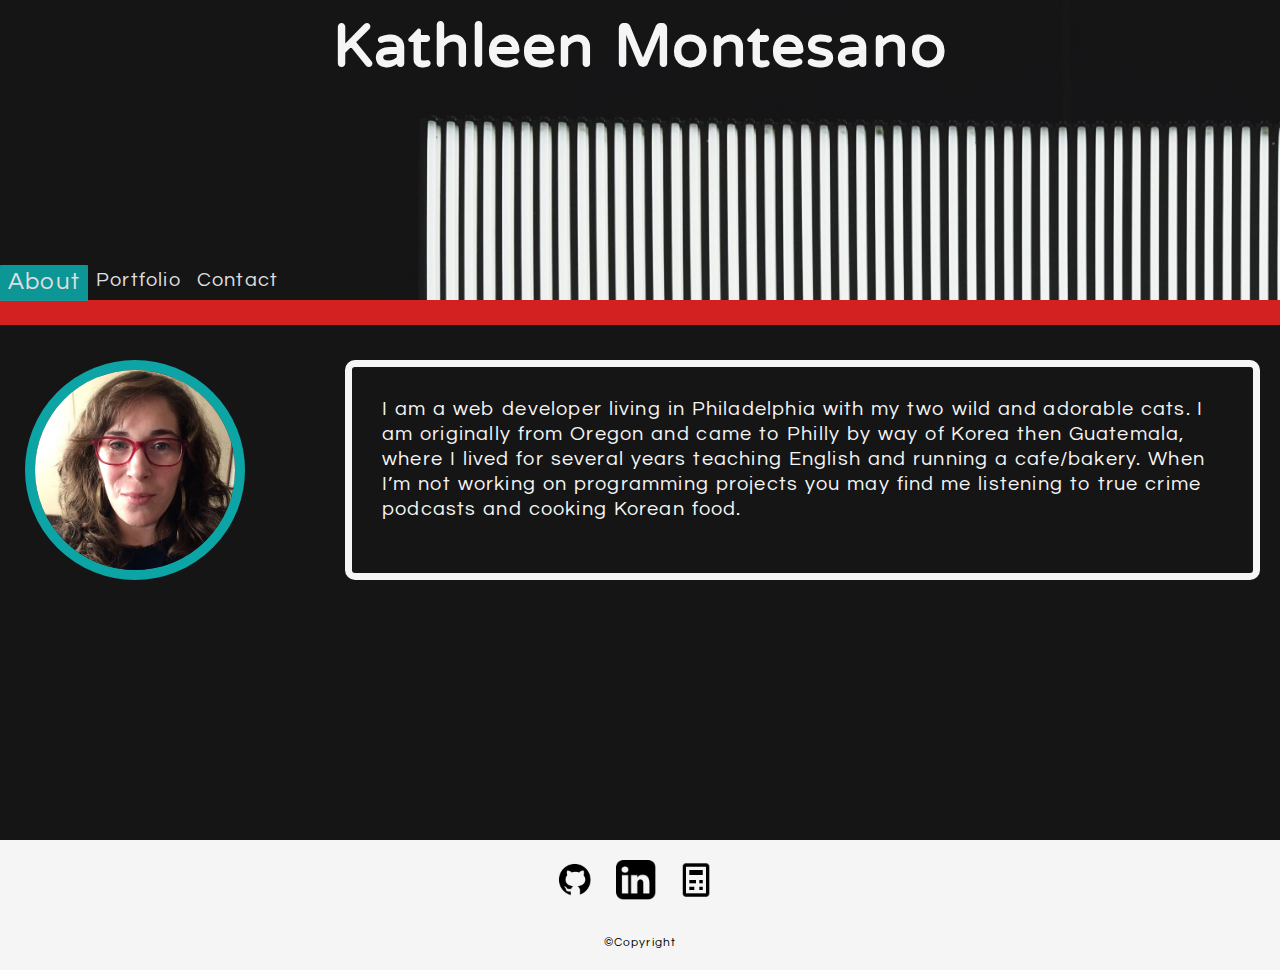
<file: index.html>
<!DOCTYPE html>
<html lang="en-us">
  <head>
    <meta charset="UTF-8" />
    <title>Kathleen Montesano</title>
    <!-- <link href="assets/css/style.css" rel="stylesheet" type="text/css"> -->
    <link href="assets/css/style2.css" rel="stylesheet" type="text/css" />
    <link rel="icon" href="./assets/images/Kicon.png" />
    <meta name="viewport" content="width=device-width, initial-scale=1" />
    <link
      href="https://fonts.googleapis.com/css?family=Abel|Anton|Chau+Philomene+One|Fugaz+One|Limelight|Questrial|Varela+Round"
      rel="stylesheet"
    />
  </head>

  <body>
    <header>
      <div class="header-box">
        <h1>Kathleen Montesano</h1>

        <nav>
          <ul>
            <li>
              <a href="#" class="nav" id="current-page">About</a>
            </li>
            <li>
              <a href="portfolio.html" class="nav" id="portfolio"> Portfolio</a>
            </li>
            <li>
              <a href="contact.html" class="nav">Contact</a>
            </li>
          </ul>
        </nav>
      </div>
    </header>

    <main id="container">
      <img
        class="photo"
        src="./assets/images/bio-pic-square.jpg"
        alt="Headshot Kathleen Montesano"
        width="200"
      />
      <p id="bio">
        I am a web developer living in Philadelphia with my two wild and
        adorable cats. I am originally from Oregon and came to Philly by way of
        Korea then Guatemala, where I lived for several years teaching English
        and running a cafe/bakery. When I’m not working on programming projects
        you may find me listening to true crime podcasts and cooking Korean
        food.
      </p>
    </main>
    <div id="bottom-area"></div>

    <footer id="footer-container">
      <div class="footer-icon-wrap">
        <a href="https://github.com/Kathleenmont" target="_blank"
          ><img
            src="./assets/images/github.png"
            alt="github-icon"
            width="50px"
            class="footer-icon"
        /></a>
        <a
          href="https://www.linkedin.com/in/kathleen-montesano-0b0798144"
          target="_blank"
          ><img
            src="./assets/images/linktin.png"
            alt="linkedIn-icon"
            width="50px"
            class="footer-icon"
        /></a>
        <a
          href="assets/images/Kathleen-Montesano-Resume-Developer.pdf"
          target="_blank"
          ><img
            src="./assets/images/resume.png"
            alt="resume-icon"
            width="50px"
            class="footer-icon"
        /></a>
      </div>
      <div class="copy">&copy;Copyright</div>
    </footer>
  </body>
</html>
</file>
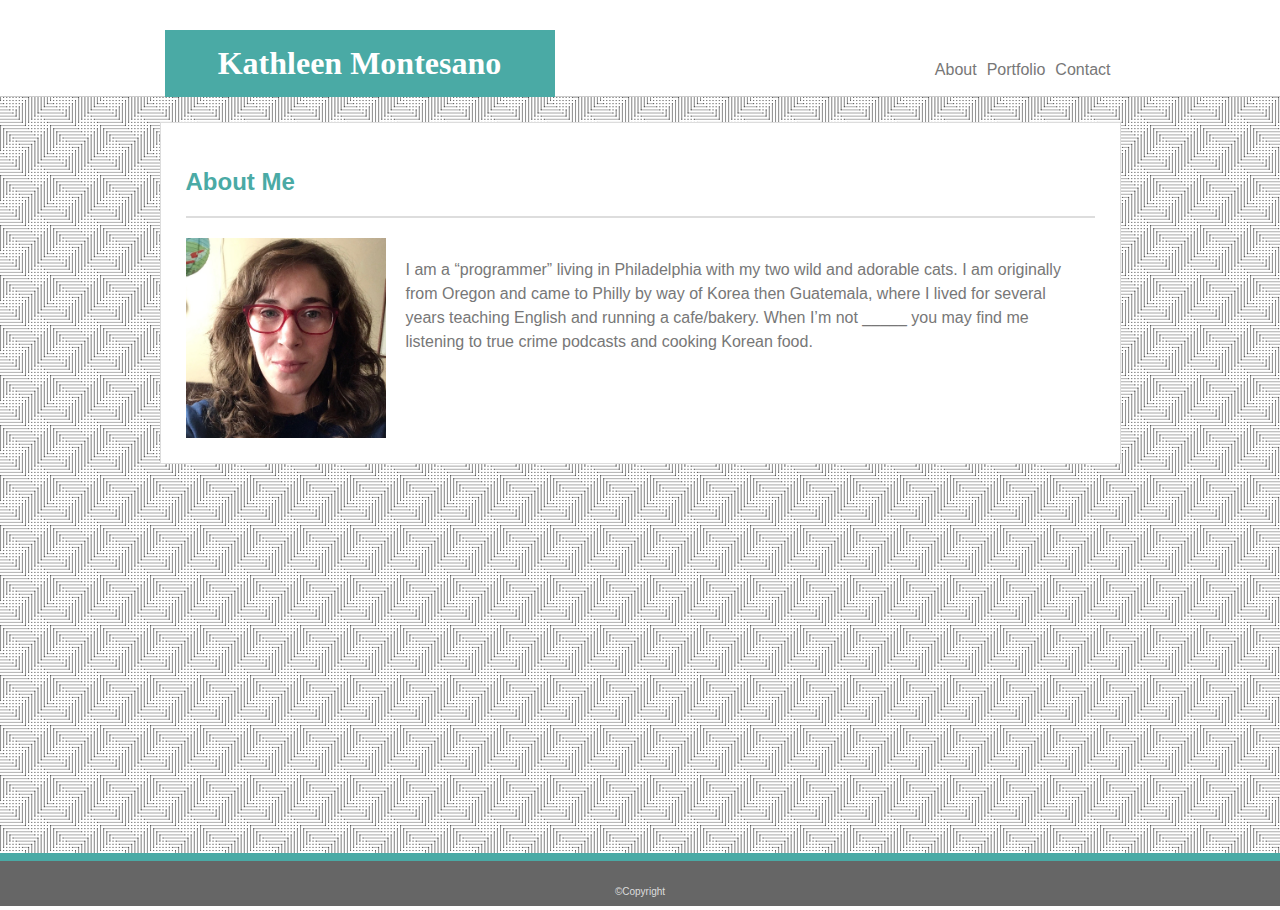
<file: Basic-Portfolio/index.html>
<!DOCTYPE html>
<html lang="en-us">
<head>
    <meta charset="UTF-8"/>
    <title>Kathleen Montesano</title>
    <link href="assets/css/style.css" rel="stylesheet" type="text/css">
</head>

<body>
  <header>
  
    <div class="header-box">
    
      <h1>Kathleen Montesano</h1>

    <nav>
      <ul>
          <li>
            <a href="#" class="nav">About</a>
          </li>
          <li>
            <a href="portfolio.html" class="nav">Portfolio</a>
          </li>
          <li>
            <a href="contact.html" class="nav">Contact</a>
          </li>
      </ul>
    </nav>
    </div>
  </header>
  
  <main>
    <h2>About Me</h2>
    <img class="photo" src="./assets/images/bio-pic-square.jpg" alt="Headshot Kathleen Montesano" width="200"/>
    <p>I am a “programmer” living  in Philadelphia with my two wild and adorable cats. I am originally from Oregon and 
      came to Philly by way of Korea then Guatemala, where I lived for several years teaching English and running 
      a cafe/bakery. When I’m not _____ you may find me listening to true crime podcasts and cooking Korean food.</p>
  </main>

  <footer>
    <div class="copy">&copy;Copyright</div>
  </footer>
  
</body>
</html>
</file>
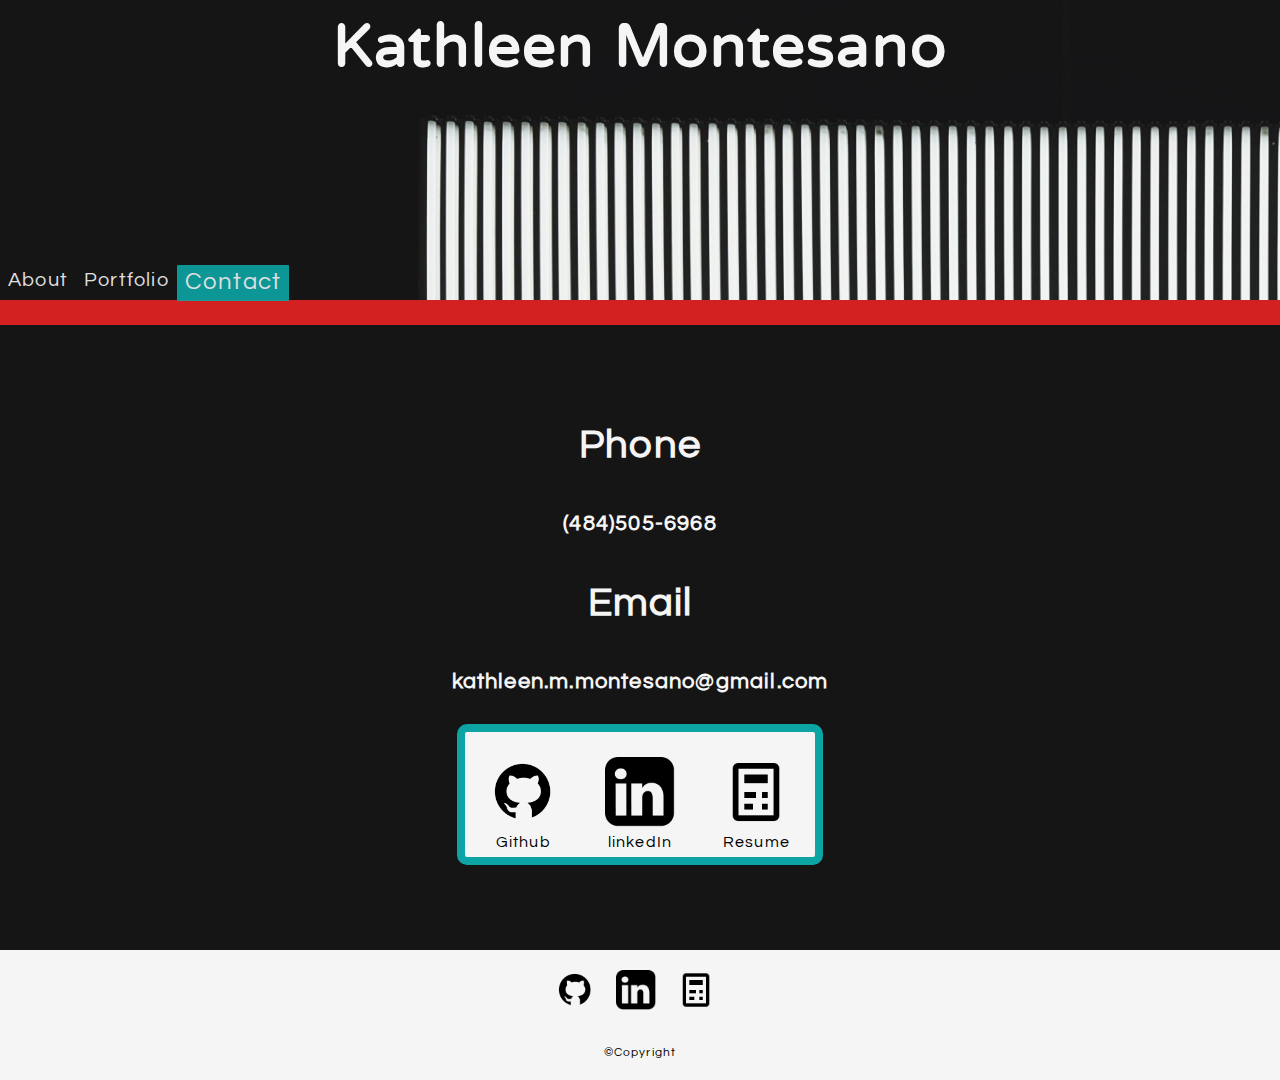
<file: contact.html>
<!DOCTYPE html>
<html lang="en-us">

<head>
  <meta charset="UTF-8" />
  <title>Kathleen Montesano</title>
  <!-- <link href="assets/css/style.css" rel="stylesheet" type="text/css"> -->
  <link href="assets/css/style2.css" rel="stylesheet" type="text/css">
  <link rel="icon" href="./assets/images/Kicon.png">
  <meta name="viewport" content="width=device-width, initial-scale=1">
  <link
    href="https://fonts.googleapis.com/css?family=Abel|Anton|Chau+Philomene+One|Fugaz+One|Limelight|Questrial|Varela+Round"
    rel="stylesheet">
</head>

<body>
  <header>

    <div class="header-box">

      <h1>Kathleen Montesano</h1>

      <nav>
        <ul>
          <li>
            <a href="index.html" class="nav">About</a>
          </li>
          <li>
            <a href="portfolio.html" class="nav" id="portfolio">Portfolio</a>
          </li>
          <li>
            <a href="#" class="nav" id="current-page">Contact</a>
          </li>
        </ul>
      </nav>
    </div>
  </header>

  <main>
    


    <!-- <form id="contact_info" action="#">
        <!-- -Name -->
    <!-- <label for="name">Name</label><br> -->
    <!-- <input id="name" type="text" name="name" required placeholder="Enter your name here"/><br><br> -->
    <!---Email-->
    <!-- <label for="email">Email</label><br> -->
    <!-- <input id="email" type="email" name="email" required placeholder="Enter your email here"/><br><br> -->
    <!---Message-->
    <!-- <label for="message">Message</label><br> -->
    <!-- <textarea id="message" name="message" style="height: 200px"></textarea><br><br> -->
    <!---Submit button-->
    <!-- <button type="submit">Submit</button> -->
    <!-- </form> -->
    <div id="contact-info">
      <h3>Phone</h3>
      <h4>(484)505-6968</h4>
      <h3>Email</h3>
      <h4>kathleen.m.montesano@gmail.com</h4>
      <div id="icons">
        <div id="icon1">
          <a href="https://github.com/Kathleenmont" class="icon" target="_blank"><img src="./assets/images/github.png" alt="github-icon" class="contact-icon" width="70px"></a>
            <p class="icon-name">Github</p>
          </div>
          <div id="icon2">
          <a href="https://www.linkedin.com/in/kathleen-montesano-0b0798144" class="icon" target="_blank"><img src="./assets/images/linktin.png"  alt="linkedIn-icon" class="contact-icon" width="70px"></a>
            <p class="icon-name">linkedIn</p>
          </div>
          <div id="icon3">
          <a href="assets/images/Kathleen-Montesano-Resume-Developer.pdf" class="icon" target="_blank"><img src="./assets/images/resume.png" alt="resume-icon" class="contact-icon" width="70px"></a>
            <p class="icon-name">Resume</p>
          </div>
      </div>
    </div>
    
  </main>

  <footer id="footer-container">
    <div class="footer-icon-wrap">
      <a href="https://github.com/Kathleenmont" target="_blank"
        ><img
          src="./assets/images/github.png"
          alt="github-icon"
          width="50px"
          class="footer-icon"
      /></a>
      <a
        href="https://www.linkedin.com/in/kathleen-montesano-0b0798144"
        target="_blank"
        ><img
          src="./assets/images/linktin.png"
          alt="linkedIn-icon"
          width="50px"
          class="footer-icon"
      /></a>
      <a
        href="assets/images/Kathleen-Montesano-Resume-Developer.pdf"
        target="_blank"
        ><img
          src="./assets/images/resume.png"
          alt="resume-icon"
          width="50px"
          class="footer-icon"
      /></a>
    </div>
    <div class="copy">&copy;Copyright</div>
  </footer>

</html>
</file>
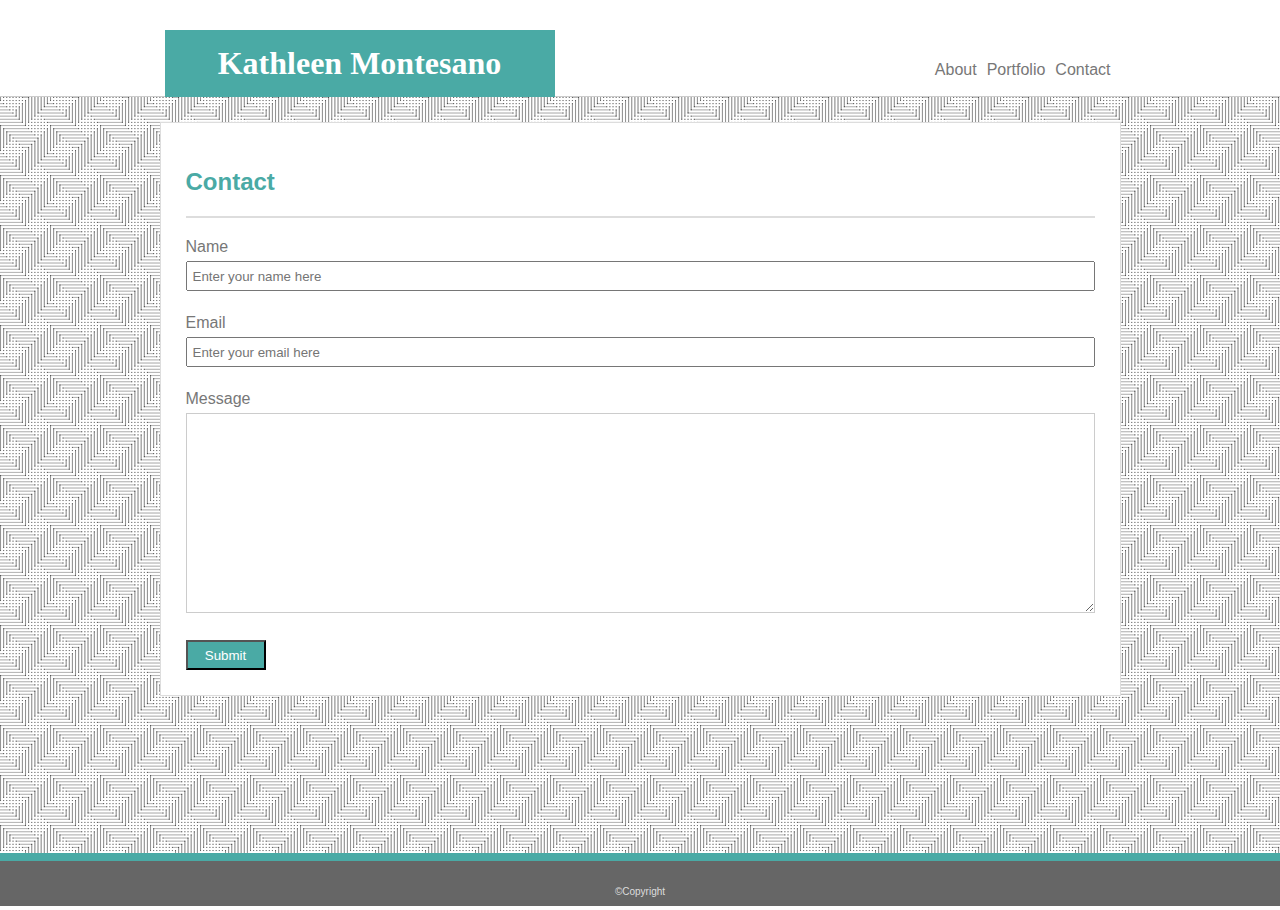
<file: Basic-Portfolio/contact.html>
<!DOCTYPE html>
<html lang="en-us">
<head>
    <meta charset="UTF-8"/>
    <title>Kathleen Montesano</title>
    <link href="assets/css/style.css" rel="stylesheet" type="text/css">
</head>

<body>
  <header>
  
  <div class="header-box">

    <h1>Kathleen Montesano</h1>

    <nav>
      <ul>
          <li>
            <a href="index.html" class="nav">About</a>
          </li>
          <li>
            <a href="portfolio.html" class="nav">Portfolio</a>
          </li>
          <li>
            <a href="#" class="nav">Contact</a>
          </li>
      </ul>
    </nav> 
    </div>
</header>
 
  <main>
    <h2>Contact</h2>
    <form id="contact_info" action="#">
        <!---Name-->
        <label for="name">Name</label><br>
        <input id="name" type="text" name="name" required placeholder="Enter your name here"/><br><br>
        <!---Email-->
        <label for="email">Email</label><br>
        <input id="email" type="email" name="email" required placeholder="Enter your email here"/><br><br>
        <!---Message-->
        <label for="message">Message</label><br>
        <textarea id="message" name="message" style="height: 200px"></textarea><br><br>
        <!---Submit button-->
        <button type="submit">Submit</button>
    </form>
  </main>
  
  <footer>
    <div class="copy">&copy;Copyright</div>
  </footer>

</html>
</file>
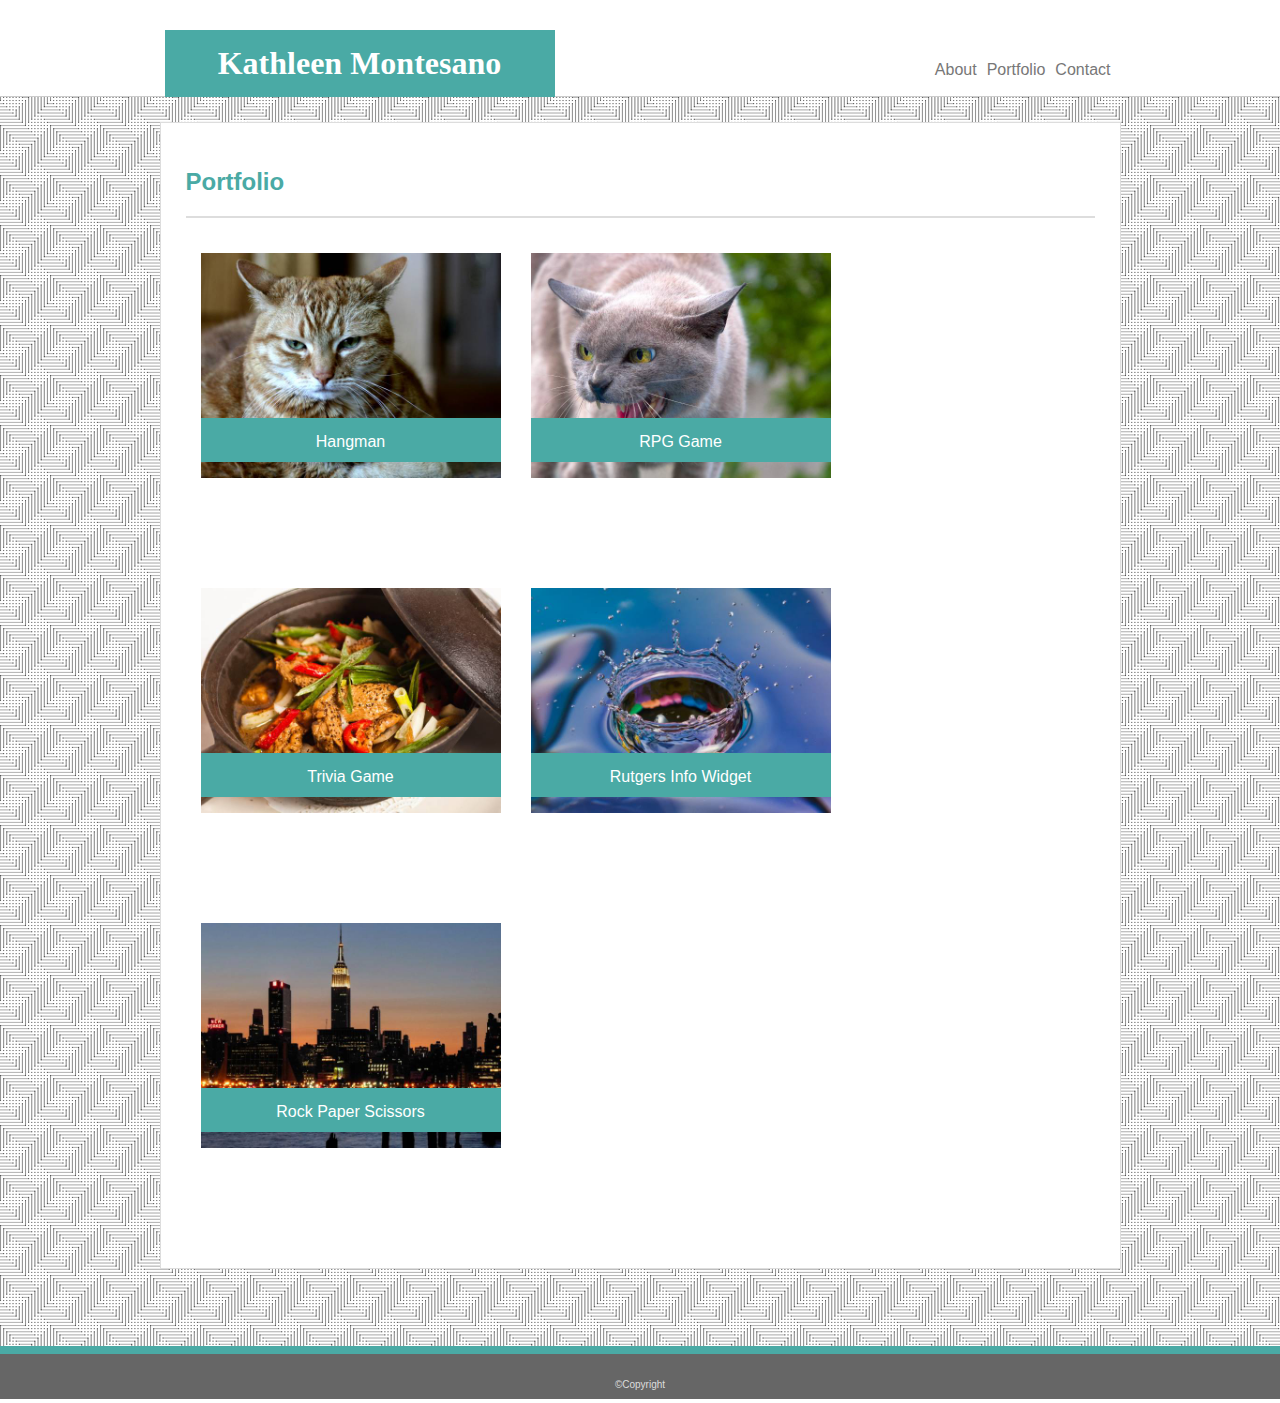
<file: Basic-Portfolio/portfolio.html>
<!DOCTYPE html>
<html lang="en-us">
<head>
    <meta charset="UTF-8"/>
    <title>Kathleen Montesano</title>
    <link href="assets/css/style.css" rel="stylesheet" type="text/css">
</head>

<body>
  <header>
    
    <div class="header-box">
    
      <h1>Kathleen Montesano</h1>
    
    <nav>
      <ul>
          <li>
            <a href="index.html" class="nav">About</a>
          </li>
          <li>
            <a href="#" class="nav">Portfolio</a>
          </li>
          <li>
            <a href="contact.html" class="nav">Contact</a>
          </li>
      </ul>
    </nav>
    </div>
</header>
  
  <main>
      <h2>Portfolio</h2> 
    
      
      <div class="gallery">
          
        <a href="#" target="_blank" class="project">
            <img src="./assets/images/placeholdercat1.jpg" width="300"/>
            <p class="Project_title">Hangman</p>
        </a>

        <a href="#" target="_blank" class="project">
            <img src="./assets/images/placeholder2.jpg" width="300"/>
            <p class="Project_title">RPG Game</p>
        </a>

        <a href="#" target="_blank" class="project">
            <img src="./assets/images/placeholder3.jpg" width="300"/>
            <p class="Project_title">Trivia Game</p>
        </a>

        <a href="#" target="_blank" class="project">
            <img src="./assets/images/placeholder4.jpg" width="300"/>
            <p class="Project_title">Rutgers Info Widget</p>
        </a>

        <a href="#" target="_blank" class="project">
            <img src="./assets/images/placeholder5.jpg" width="300"/>
            <p class="Project_title">Rock Paper Scissors</p>
        </a>
      </div>
    </main>  
      
    <footer>
      <div class="copy">&copy;Copyright</div>
    </footer>
  
</body>
</html>
</file>
<file: assets/css/style.css>
html { 
    background-image: url("../images/crossline-dots.png");
    height: 100%; 
}

body {
    margin: 0;
    padding: 0;
    font-family: 'Arial', 'Helvetica Neue', Arial, Helvetica, sans-serif;
    color: #777777;
    position: relative;
    min-height: 100%;
   
}

body::after {
    content: "";
    display: block;
    height: 50px;
}


/* header area */
header {
    background-color: #ffffff;
    width: 100%;
    margin-top: -25px;
    margin-bottom: 25px;
    border-bottom: solid #cccccc .5px;
    height: 100px;
}

.header-box {
    width: 911px;
    margin: 0 auto;
    position: relative;
}

ul {
    top: -27px;
    position: relative;
    right: -753px;
    list-style-type: none;
    margin: 0;
    padding: 0;
}

li {
    float: left;
    font-size: 14px;
}

.nav {
    display: block;
    padding: 3px 8px;
    text-decoration: none;
    color: #777777;
    opacity: .8;
}

.nav:hover {
    color: #ffffff;
    background-color: #4aaaa5;
}

#portfolio {
    border-left: .1px solid #dddddd;
    border-right: .1px solid #dddddd;
}


h1 {
    background-color: #4aaaa5;
    color: #ffffff;
    width: 360px;
    text-align: center;
    font-family:'Georgia', Times, Times New Roman, serif;
    padding: 15px;
    position: relative;
    top: 34px;
    left: -24px;
}

/* main body */
main {
    width: 909px;
    background-color: #ffffff;
    border: .5px solid #dddddd;
    position: relative;
    margin: 0 auto;
    padding: 25px;
    height: 100%;
    margin-bottom: 70px;
}

main::after {
    content: "";
    display: block;
    clear: both;
}

h2 {
   color: #4aaaa5;
   border-bottom: solid #dddddd 2px;
   padding-bottom: 20px;
}
/* bio content */
.photo {
    float: left;
    margin-right: 20px;
    position: relative;
}

p {
    padding: 20px;
    line-height: 1.5;
}

/* form content */
input {
    width: 100%;
    height: 30px;
    padding: 5px;
    margin: 5px 5px 5px 0px;
    box-sizing: border-box;
}


textarea {
    width: 100%;
    height: 200px;
    border: .3px solid #cccccc;
    padding: 5px;
    margin: 5px 5px 5px 0px;
    box-sizing: border-box;
}

button {
    width: 80px;
    height: 30px;
    background-color: #4aaaa5;
    color: #ffffff;
}

button:hover {
    background-color: #ffffff;
    color: #4aaaa5;
}

/* portfolio content area */

.gallery::after {
    content: "";
    display: block;
    clear: both;
}

.project {
    float: left;
    margin: 15px 15px 0px 15px;
    position: relative;
    text-decoration: none;
}
.project img {
    max-width: 100%;
    height: 200px;
}

.project:hover {
    opacity: .6;
}

.Project_title {
    display: block;
    height: 12px;
    padding: 12px 12px 20px 12px;
    text-align: center;
    position: relative;
    background-color: #4aaaa5;
    color: #ffffff;
    bottom: 80px;
}

/* footer area */
footer {
    width: 100%;
    background-color: #666666;
    border-top: 8px solid #4aaaa5;
    height: 45px;
    position: absolute;
    bottom: -10px;  
    display: grid;
    
}

.copy {
    font-size: 10px;
    text-align: center;
    color: #dddddd;
    position: relative;
    bottom: -25px;
}

/* for 980px */
 @media screen and (max-width: 980px) {
    main {
        width: 605px;  
        right: 118px;
        margin-bottom: 50px;
    }

    ul {
        right: -730px;
    }
    .project img {
        width: 260px;
        margin: 0 auto; 
    }
}
 /*  added to help with left and right items from getting cut off */
 @media screen and (max-width: 905px) {
    main {
        width: 80%;
        right: 0px;
    }
    h1 {
        left: 25px;
    }
    ul {
        right: -650px;
    }
}

 /* added to correct the nav from falling off the right side */
 @media screen and (max-width: 825px) {
    ul {
        right: -600px;
    }     
}


/* for 768px */
    @media screen and (max-width: 768px) {
     main {
        width: 88%;
        right: 0;
        margin: 40px;
        margin: auto;
        margin-bottom: 50px;
    }
     
     h1 {
        left: 19px;
    }
     
     ul {
        left: 550px;
    }
     .project img {
        width: 250px;
        margin: 0 auto;
    } 
 }
 /* added to help with navbar getting cut of on the right */
@media screen and (max-width: 724px) {
    ul {
        left: 520px;
    }
 }
 /* added more navbar ajust */
@media screen and (max-width: 700px) {
    ul {
        left: 467px;
    }
 }

/* 640px */
@media screen and (max-width: 640px) {
    main {
        width: 80%;
        right: 0;
        margin: 0 auto;
        margin-bottom: 50px;
    } 
    

    .header-box{
        width: 100%;
        position: relative;
        margin: 0 auto;
    }

    h1 {
        position: relative;
        width: 100%;
        top: 0px;
        text-align: center;
        margin-left: -20px;
    }
        
    ul {
        width: 70%;
        margin: 0 auto;
        left: 20%;
        top: -18px;
    }
   
    .photo {
        float: none;
        width: 250px;
        display: block;
        margin: 0 auto;
    }

    .project img {
        display: block;
        margin: 0 auto;
        width: 300px;
    }
    
    .project {
        margin: -20px;
        margin-left: 10px;
        margin-top: 20px;
    }
}

/* added to center nav */
@media screen and (max-width: 427px) {
    ul {
        left: 11.7%;
    }
    .project img {
        width: 260px;
        display: block;
        margin: 0 auto;
    }
}
/* added for tiny phones (like mine) when my name changes to two lines */
@media screen and (max-width: 341px) {
    header {
        height: 130px;
    }
    .project img {
        width: 200px;
        display: block;
        margin: 0 auto;
    }
}
</file>
<file: assets/css/style2.css>
body {
  /* background-color: hsl(195, 50%, 2%); */
  background-color: #151515;
  color: whitesmoke;
  position: relative;
  /* min-height: 100%; */
  min-height: 850px;
  font-family: "Questrial", sans-serif;
  letter-spacing: 1.2px;
  word-spacing: 1.5px;
  line-height: 1.25;
 margin: 0;
}



header {
  background-image: url("../images/stripes.jpg");
  background-repeat: no-repeat;
  background-size: 1400px auto;
  height: 300px;
  position: relative;
  bottom: 20px;
  margin: -20px -20px 0px -20px;
  border-bottom: 25px solid #d32121;
}

ul {
  position: relative;
  list-style-type: none;
  top: 150px;
  right: 20px;
}

li {
  float: left;
  font-size: 20px;
}

.nav {
  display: block;
  padding: 3px 8px;
  text-decoration: none;
  color: whitesmoke;
  opacity: 0.9;
}

#current-page {
  color: whitesmoke;
  background-color: #0ca4a5;
  font-size: 23.5px;
  border-radius: 1px;
}

h1 {
  text-align: center;
  font-size: 60px;
  font-family: "Varela Round", sans-serif;
  position: relative;
  top: 10px;
}

/* bio page_________________________________________________ */
#container {
  display: grid;
  grid-template-columns: 25% 75%;
  grid-column-gap: 10px;
}

.photo {
  border: 10px solid #0ca4a5;
  border-radius: 50%;
  grid-column: 1/2;
  margin: 15px;
  margin-left: 25px;
}

#bio {
  grid-column: 2/3;
  border: 7px solid whitesmoke;
  border-radius: 10px;
  margin: 15px;
  padding: 30px;
  margin-right: 30px;
  font-size: 20px;
}
/* portfolio page ______________________________________________*/
.gallery {
  display: grid;
  grid-template-columns: 50% 50%;
  grid-template-rows: auto;
  grid-gap: 10px;
  align-items: center;
  justify-items: center;
  position: relative;
  margin-bottom: 30px;
  min-height: 2000px;
}
.project-img {
  border: 7px solid whitesmoke;
  border-radius: 10px;
  height: 265px;
  width: 400px;
  overflow: hidden;
}

.project {
  position: relative;
}

.project_title {
  position: relative;
  bottom: 80px;
  text-align: center;
  text-decoration: none;
  width: 92.5%;
  background-color: black;
  color: whitesmoke;
  height: 42px;
  opacity: 0.7;
  margin: 0 auto;
  padding: 17px 9px 9px 9px;
  font-size: 20px;
  text-decoration: none;
}

a {
  text-decoration: none;
}

#project1 {
  grid-column: 1/2;
  grid-row: 1/2;
  display: grid;
  grid-template-columns: 100%;
  grid-template-rows: 70% 15% 15%;
}

.hover-text {
  position: absolute;
  top: 0;
  bottom: 0;
  left: 0;
  right: 0;
  padding-top: 10px;
  /* padding-bottom: -10px; */
  /* margin-top: -5px;  */
  margin: 0 auto;
  /* margin-bottom: 20px; */
  height: 260px;
  /* height: 100%; */
  margin-top: 0px;
  /* background: #0CA4A5; */
  background: white;
  color: #fff;
  visibility: hidden;
  opacity: 0;
  border-radius: 10px;
  /* border: 7px  solid rgb(15, 13, 13);
  border-radius: 10px; */
}
.project-icon {
  padding: 13px;
  padding-top: 60px;
}

.project:hover .hover-text {
  visibility: visible;
  opacity: 0.8;
}

.text-container {
  height: 75px;
  display: grid;
  grid-template-columns: 30% 30% 30%;
  grid-template-rows: 100%;
}

.deployed {
  grid-column: 1/2;
  grid-row: 1/2;
  justify-self: initial;
  padding-left: 30px;
  text-decoration: none;
  color: whitesmoke;
  font-size: 18px;
}

.github {
  grid-column: 3/4;
  grid-row: 1/2;
  justify-self: self-end;
  text-decoration: none;
  color: whitesmoke;
  font-size: 18px;
}

.github:hover {
  font-size: 22px;
  color: #0ca4a5;
}

.deployed:hover {
  font-size: 22px;
  color: #0ca4a5;
}

#project2 {
  grid-column: 2/3;
  grid-row: 1/2;
  display: grid;
  grid-template-columns: 100%;
  grid-template-rows: 70% 15% 15%;
}

#project3 {
  grid-column: 1/2;
  grid-row: 2/3;
  display: grid;
  grid-template-columns: 100%;
  grid-template-rows: 70% 15% 15%;
}

#project4 {
  grid-column: 2/3;
  grid-row: 2/3;
  display: grid;
  grid-template-columns: 100%;
  grid-template-rows: 70% 15% 15%;
}

#project5 {
  grid-column: 1/2;
  grid-row: 3/4;
  display: grid;
  grid-template-columns: 100%;
  grid-template-rows: 70% 15% 15%;
}

#project6 {
  grid-column: 2/3;
  grid-row: 3/4;
  display: grid;
  grid-template-columns: 100%;
  grid-template-rows: 70% 15% 15%;
}

#project7 {
  grid-column: 1/2;
  grid-row: 4/5;
  display: grid;
  grid-template-columns: 100%;
  grid-template-rows: 70% 15% 15%;
}

#project8 {
  grid-column: 2/3;
  grid-row: 4/5;
  display: grid;
  grid-template-columns: 100%;
  grid-template-rows: 70% 15% 15%;
}

#project9 {
  grid-column: 1/2;
  grid-row: 5/6;
  display: grid;
  grid-template-columns: 100%;
  grid-template-rows: 70% 15% 15%;
}

#project10 {
  grid-column: 2/3;
  grid-row: 5/6;
  display: grid;
  grid-template-columns: 100%;
  grid-template-rows: 70% 15% 15%;
}

/* contact page _______________________________________________*/
#contact-info {
  text-align: center;
  width: 650px;
  height: 500px;
  margin: 0 auto;
  padding-top: 35px;
  padding-bottom: 100px;
}

#contact-info h3 {
  font-size: 40px;
}

#contact-info h4 {
  font-size: 22px;
}

#icons {
  background-color: whitesmoke;
  width: 350px;
  height: 100px;
  margin: 0 auto;
  border: 8px solid #0ca4a5;
  border-radius: 10px;
  padding-top: 25px;
  display: grid;
  grid-template-columns: 33.3% 33.3% 33.3%;
  grid-template-rows: 80% 20%;
}
.contact-icon {
  height: 70px;
}
.contact-icon:hover {
  height: 70px;
  background: #d32121;
  border-radius: 7px;
  opacity: 0.8;
}

#icon1 {
  grid-column: 1/2;
}

#icon2 {
  grid-column: 2/3;
}

#icon3 {
  grid-column: 3/4;
}

.icon-name {
  color: black;
  margin-top: 0px;
}

/* footer area */
footer {
  width: 100%;
  /* background-color: black; */
  height: 130px;
  background-color: whitesmoke;
  position: absolute;
  bottom: -100px;
  margin-left: -0px;
  margin-right: -0px;
}

.copy {
  font-size: 12px;
  text-align: center;
  color: black;
  position: relative;
  bottom: -25px;
  grid-column: 5/7;
  width: 100px;
  position: relative;
  margin: 0 auto;
}

.footer-icon-wrap {
  width: 200px;
  height: 50px;
  margin: 0 auto;
  padding-top: 20px;
}

.footer-icon {
  width: 40px;
  height: 40px;
  margin-left: 15px;
}

.footer-icon:hover {
  height: 40px;
  background: #d32121;
  border-radius: 7px;
  opacity: 0.8;
}

/* media queries ________________________________*/


@media screen and (max-width: 940px) {
  .photo {
    border: 8px solid #0ca4a5;
    width: 150px;
  }
}

@media screen and (max-width: 695px) {
  #container {
    display: grid;
    grid-template-columns: 100%;
    grid-template-rows: 37% 63%;
    grid-row-gap: 20px;
  }

  .photo {
    border: 10px solid #0ca4a5;
    border-radius: 50%;
    grid-column: 1/2;
    grid-row: 1/2;
    margin-top: 5px;
    margin-bottom: 20px;
    width: 200px;
  }

  #bio {
    grid-column: 1/2;
    grid-row: 2/3;
    margin-top: 20px;
    margin-bottom: 100px;
  }
}
@media screen and (max-width: 845px) {
  /* projects */
  .project-img {
    width: 300px;
    height: 225px;
    overflow: hidden;
  }

  .project_title {
    width: 89.75%;
    font-size: 16px;
  }
  .deployed {
    margin-top: -15px;
    padding-left: 30px;
    font-size: 18px;
  }
  .project-icon {
    padding: 10px;
    padding-top: 40px;
    width: 50px;
  }
  .hover-text {
    height: 100%;
    margin-bottom: 35px;
  }

  .github {
    margin-top: -15px;
    font-size: 18px;
  }
}
@media screen and (max-width: 660px) {
  /* projects */
  .project-img {
    width: 250px;
    height: 175px;
    overflow: hidden;
  }
  .project-icon {
    padding: 10px;
    padding-top: 40px;
    width: 40px;
  }
  .hover-text {
    height: 100%;
    margin-bottom: 50px;
  }

  .project_title {
    width: 87.75%;
  }
  .deployed {
    margin-top: -20px;
    padding-left: 30px;
    font-size: 16px;
  }

  .github {
    margin-top: -20px;
    font-size: 16px;
  }
  .gallery {
    grid-gap: 0px;
    align-items: initial;
    margin-bottom: 15px;
    margin-top: 15px;
  }

  #contact-info {
    text-align: center;
    width: 500px;
    height: 500px;
    margin: 0 auto;
    padding-top: 35px;
    margin-bottom: 30px;
  }
}
@media screen and (max-width: 630px) {
  .photo {
    border: 10px solid #0ca4a5;
    border-radius: 50%;
    grid-column: 1/2;
    grid-row: 1/2;
    margin-top: 5px;
    width: 200px;
  }
}
@media screen and (max-width: 589px) {
  ul {
    position: relative;
    list-style-type: none;
    top: 75px;
    right: 20px;
  }
}
@media screen and (max-width: 554px) {
  /* projects */
  .project-img {
    width: 300px;
    height: 225px;
    overflow: hidden;
  }

  .project-icon {
    padding: 11px;
    padding-top: 40px;
    width: 50px;
  }
  .hover-text {
    margin-bottom: 35px;
  }

  .project_title {
    width: 89.75%;
    font-size: 16px;
  }

  .gallery {
    display: grid;
    grid-template-columns: 100%;
    /* grid-template-rows: 16.66% 16.66% 16.66% 16.66% 16.66% 16.66%; */
    grid-template-rows: auto;
    grid-gap: 0px;
    margin-bottom: 0px;
    align-items: center;
    justify-items: center;
  }

  #project1 {
    grid-column: 1/2;
    grid-row: 1/2;
    margin-top: -10px;
  }

  #project2 {
    grid-column: 1/2;
    grid-row: 2/3;
    margin-top: -10px;
  }

  #project3 {
    grid-column: 1/2;
    grid-row: 3/4;
    margin-top: -10px;
  }

  #project4 {
    grid-column: 1/2;
    grid-row: 4/5;
    margin-top: -10px;
  }

  #project5 {
    grid-column: 1/2;
    grid-row: 5/6;
    margin-top: -10px;
  }

  #project6 {
    grid-column: 1/2;
    grid-row: 6/7;
    margin-top: -10px;
  }

  #project7 {
    grid-column: 1/2;
    grid-row: 7/8;
    margin-top: -10px;
  }

  #project8 {
    grid-column: 1/2;
    grid-row: 8/9;
    margin-top: -10px;
  }

  #project9 {
    grid-column: 1/2;
    grid-row: 9/10;
    margin-top: -10px;
  }

  #project10 {
    grid-column: 1/2;
    grid-row: 10/11;
    margin-top: -10px;
  }
}
@media screen and (max-width: 515px) {
  #container {
    grid-template-rows: 30% 70%;
  }

  #contact-info {
    width: 400px;
    height: 500px;
    padding-top: 25px;
    margin-bottom: 30px;
  }

  #icons {
    width: 275px;
    height: 100px;
  }

  #contact-info h3 {
    font-size: 35px;
  }

  #contact-info h4 {
    font-size: 16px;
  }

  .copy {
    font-size: 12px;
    text-align: right;
    padding-right: 20px;
  }
}

@media screen and (max-width: 362px) {
  h1 {
    font-size: 50px;
  }
  #container {
    grid-template-rows: 25% 75%;
  }
  #contact-info {
    width: 300px;
    height: 500px;
    padding-top: 25px;
    margin-bottom: 30px;
  }
}

@media screen and (max-width: 339px) {
  li {
    float: left;
    font-size: 16px;
  }
}

@media screen and (min-width: 1367px) {
  body {
   min-height: 1050px;
  }
}
</file>
<file: Basic-Portfolio/assets/css/style.css>
html { 
    background-image: url("../images/crossline-dots.png");
    height: 100%;
    
}

body {
    margin: 0;
    padding: 0;
    font-family: 'Arial', 'Helvetica Neue', Arial, Helvetica, sans-serif;
    color: #777777;
    position: relative;
    min-height: 100%;
   
}

body::after {
    content: "";
    display: block;
    height: 50px;
}

/* header area */
header {
    background-color: #ffffff;
    width: 100%;
    margin-top: -25px;
    margin-bottom: 25px;
    border-bottom: solid #cccccc .5px;
    height: 100px;
    
    
}

.header-box {
    width: 911px;
    margin: 0 auto;
    position: relative;
}

ul {
    position: absolute;
    right: -20px;
    top: 60px;
    list-style-type: none;
    margin: 0;
    padding: 0;
}

li {
    float: left;
}

.nav {
    display: block;
    padding: 5px;
    text-decoration: none;
    color: #777777;
}

h1 {
    background-color: #4aaaa5;
    color: #ffffff;
    width: 360px;
    text-align: center;
    font-family:'Georgia', Times, Times New Roman, serif;
    padding: 15px;
    position: relative;
    top: 34px;
    left: -20px;
}

/* main body */
main {
    width: 909px;
    background-color: #ffffff;
    border: solid #dddddd .5px;
    position: relative;
    margin: 0 auto;
    padding: 25px;
    height: 100%;
    margin-bottom: 70px;
}

main::after {
    content: "";
    display: block;
    clear: both;
}

h2 {
   color: #4aaaa5;
   border-bottom: solid #dddddd 2px;
   padding-bottom: 20px;
}
/* bio content */
.photo {
    float: left;
    margin-right: 20px;
    position: relative;
    
}

p {
    padding: 20px;
    line-height: 1.5;
}
/* form content */
input {
    width: 100%;
    height: 30px;
    padding: 5px;
    margin: 5px 5px 5px 0px;
    box-sizing: border-box;
    
}


textarea {
    width: 100%;
    height: 200px;
    border: .3px solid #cccccc;
    padding: 5px;
    margin: 5px 5px 5px 0px;
    box-sizing: border-box;
}

button {
    width: 80px;
    height: 30px;
    background-color: #4aaaa5;
    color: #ffffff;
}

button:hover {
    background-color: #ffffff;
    color: #4aaaa5;
}

/* portfolio content area */

.gallery::after {
    content: "";
    display: block;
    clear: both;
}

.project {
    float: left;
    margin: 15px;
    position: relative;
    text-decoration: none;
}

.Project_title {
    display: block;
    height: 12px;
    padding: 12px 12px 20px 12px;
    text-align: center;
    position: relative;
    background-color: #4aaaa5;
    color: #ffffff;
    bottom: 80px;
}

/* footer area */
footer {
    width: 100%;
    background-color: #666666;
    border-top: 8px solid #4aaaa5;
    height: 45px;
    position: absolute;
    bottom: -10px;  
}

.copy {
    font-size: 10px;
    text-align: center;
    color: #dddddd;
    position: relative;
    bottom: -25px;
}
</file>
